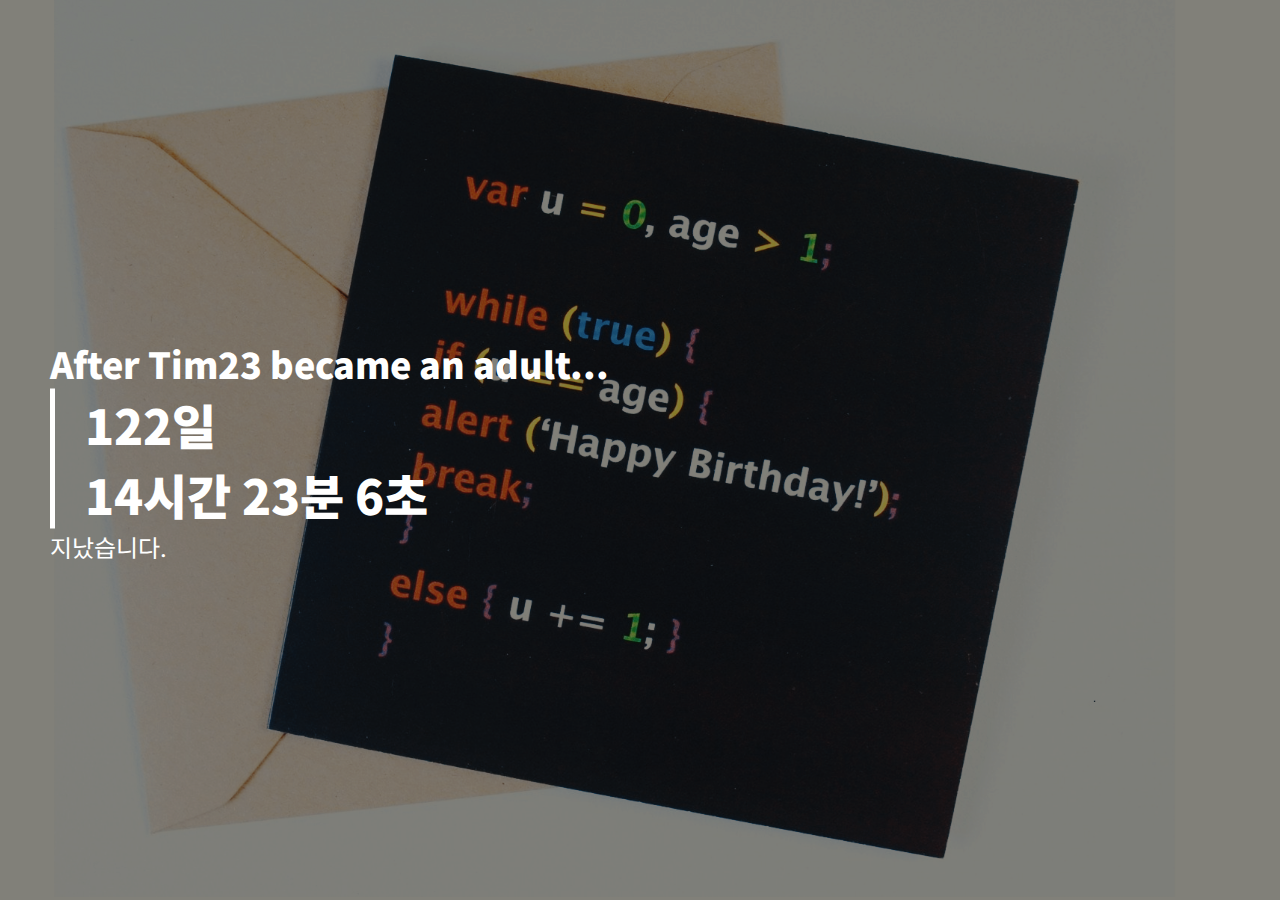
<file: index.html>
<!DOCTYPE html>
<html lang="en">
<head>
	<meta charset="UTF-8">
	<meta name="viewport" content="width=device-width, initial-scale=1.0">
	<meta http-equiv="X-UA-Compatible" content="ie=edge">
	<title>Tim23 as an Adult</title>
	<link href="https://fonts.googleapis.com/css?family=Noto+Sans+KR:700,900&subset=korean" rel="stylesheet">
	<link href="style.css" rel="stylesheet">
</head>
<body>
	<div id="mainPage">
		<div id="background"></div>
		<div id="message"></div>
	</div>
</body>
<script src="script.js"></script>
</html>
</file>
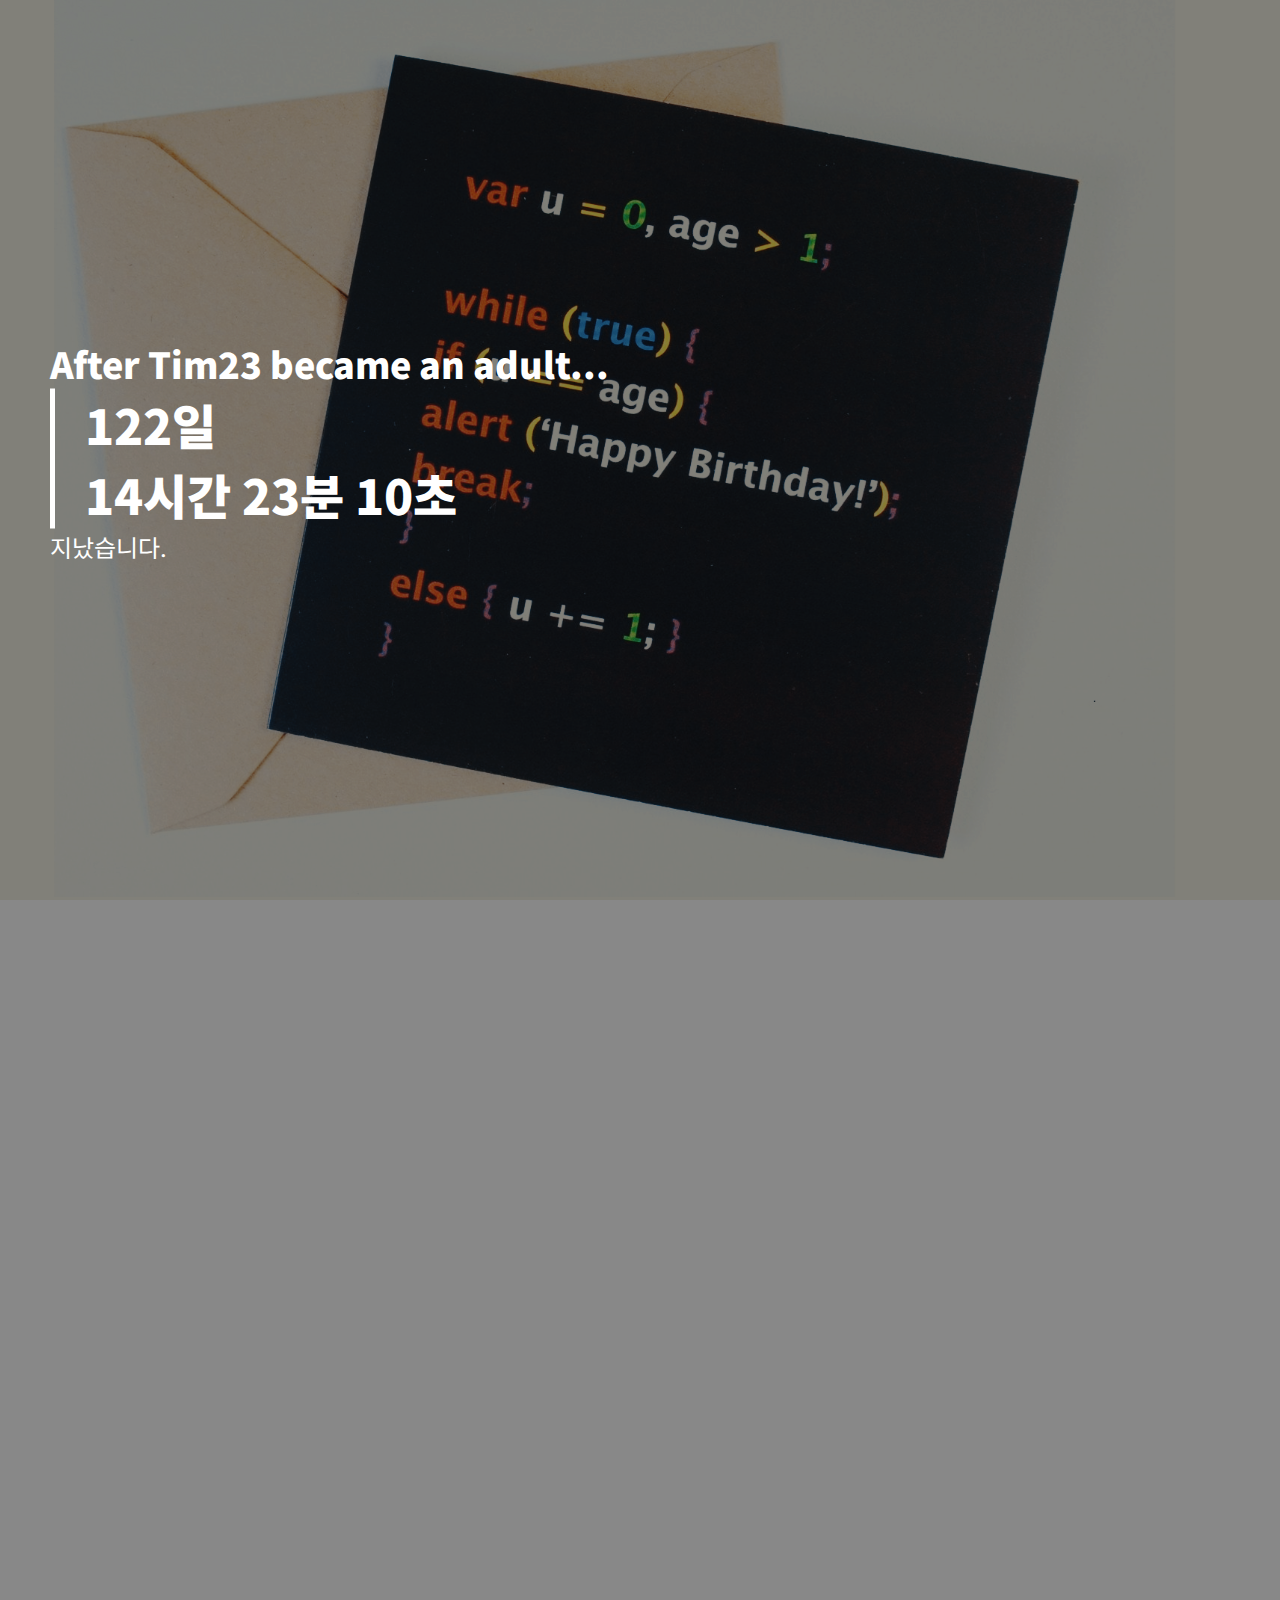
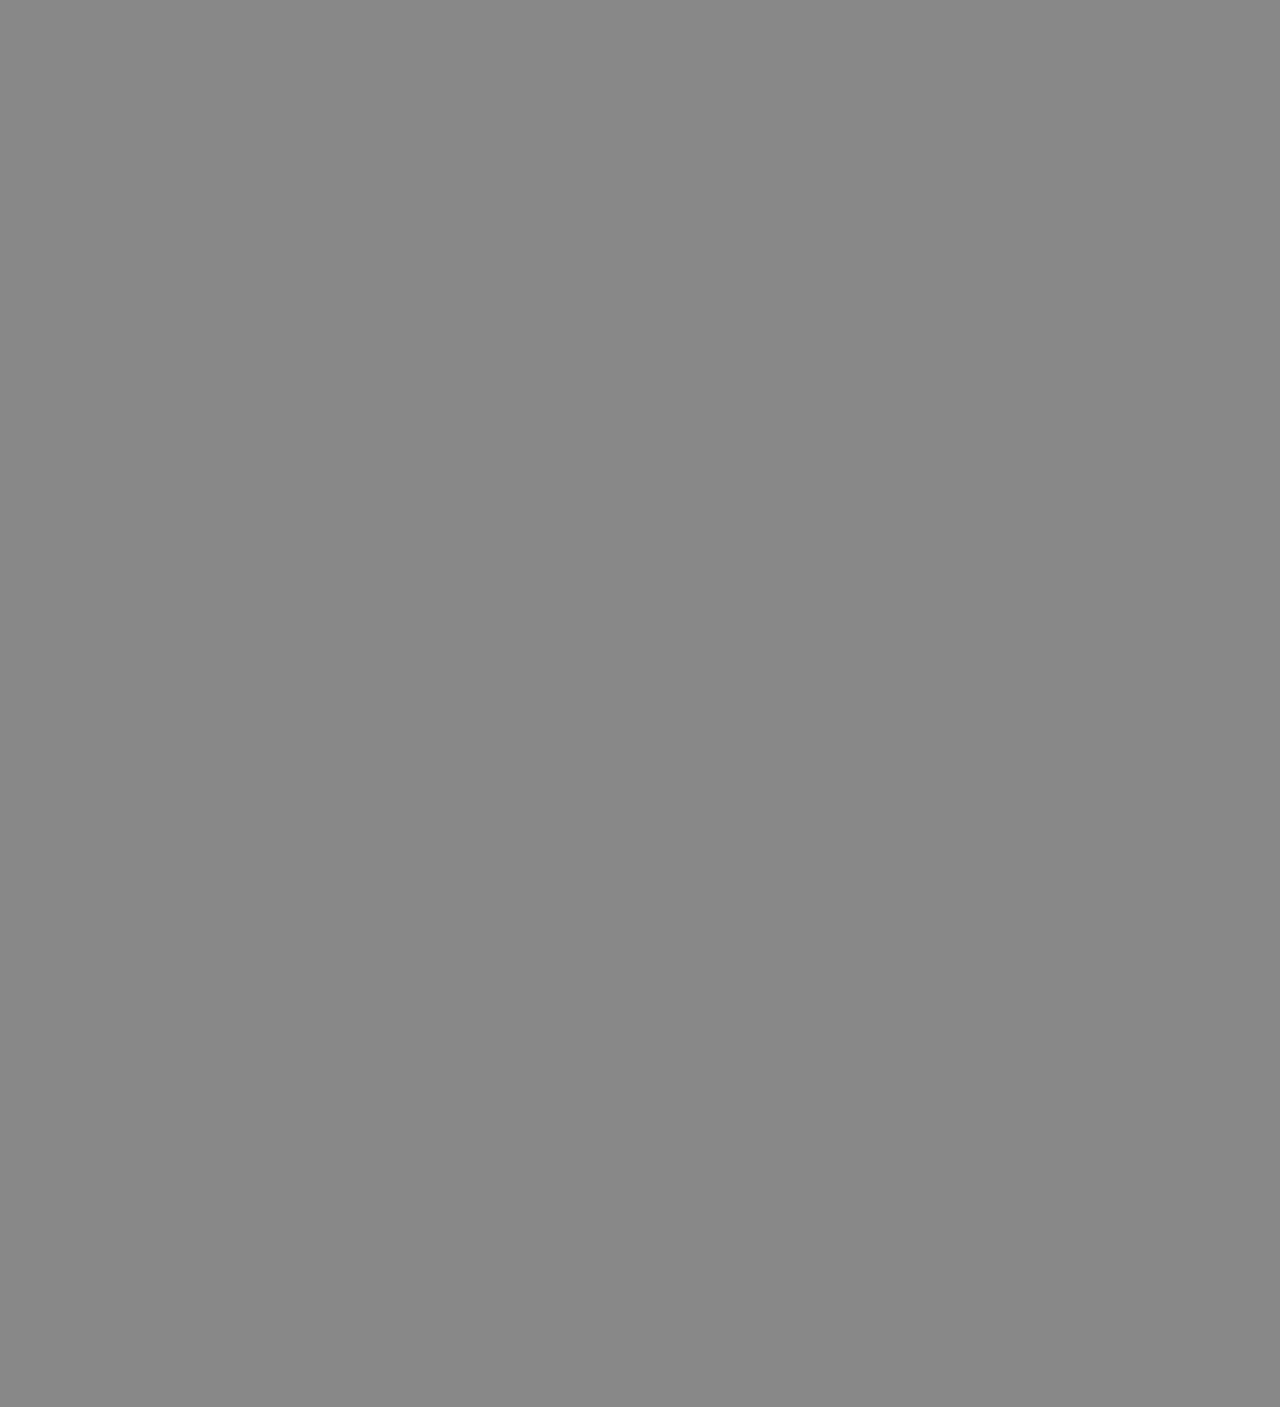
<file: description.html>
<!DOCTYPE html>
<html lang="en">
<head>
	<meta charset="UTF-8">
	<meta name="viewport" content="width=device-width, initial-scale=1.0">
	<meta http-equiv="X-UA-Compatible" content="ie=edge">
	<title>Tim23 as an Adult</title>
	<link href="https://fonts.googleapis.com/css?family=Noto+Sans+KR:700,900&subset=korean" rel="stylesheet">
	<link href="style.css" rel="stylesheet">
</head>
<body>
	<div id="mainPage">
		<div id="background"></div>
		<div id="message"></div>
	</div>
	<div id="wcidPage">
		<h1>Things I can do when I become an adult!</h1>
		<div class="cards">
			<div class="card">
				<img src="./images/bank.png" alt="통장 사고신고가 표시되고 있는 신한은행 화면">
				<div class="container">
					<h2>밀린 은행 업무를 처리할 수 있게 돼요!</h2>
					<p>코코아는 지금 이런저런 은행 업무가 밀려있어요. 통장 분실 신고 해제, 비밀번호 오류 리셋, 잊어버린 비밀번호 리셋 등... 성인이 되면 드디어 이 모든 업무를 처리 할 수 있게 돼요!</p>
					<small>2025년 3월 24일부터</small>
				</div>
			</div>
			<div class="card">
				<img src="./images/card.png" alt="후불교통 상품 안내">
				<div class="container">
					<h2>후불교통을 이용할 수 있게 돼요!</h2>
					<p>코코아는 항상 교통카드 잔액을 충전하기 귀찮아했어요. 하지만 미성년자는 후불교통카드를 만들 수 없거나 만들어도 성인 요금이기 때문에 사용하기 힘든데, 성인이 되면 후불교통카드를 만들 수 있게 돼요!</p>
					<small><del>2025년 3월 24일부터, 실질적으로는 2026년 3월 24일부터</del><abbr title="법 개정으로 후불교통카드에 청소년 할인을 달 수 있게 됐고, 청소년 후불교통카드 수령을 한 날이 이 날">2020년 05월 20일부터</abbr></small>
				</div>
			</div>
			<div class="card">
				<img src="./images/game.png" alt="청소년보호법 1장 2조 1항(청소년의 정의)">
				<div class="container">
					<h2>게임 계정을 만들고, 오락실에서 밤을 샐 수 있게 돼요!</h2>
					<p>현재는 청소년 보호법 및 여러 법령에 의해 게임 계정을 만들거나 오락실에서 밤을 지새우는 등의 활동이 불가능해요. 하지만 성인이 된다면, 이런 활동을 할 수 있어요!</p>
					<small>2025년 3월 24일부터, 일부 행위의 경우 2026년 3월 24일부터</small>
				</div>
			</div>
			<div class="card">
				<img src="./images/passport.png" alt="여권법시행규칙 발췌">
				<div class="container">
					<h2>여권을 만들 수 있게 돼요!</h2>
					<p>미성년자는 여권을 단독으로 만들 수 없지만, 성인이 되면 여권을 만들 수 있게 돼요!</p>
					<small>2025년 3월 24일부터</small>
				</div>
			</div>
			<div class="card">
				<img src="./images/kt.png" alt="KT 이용약관">
				<div class="container">
					<h2>통신사 업무를 처리할 수 있게 돼요!</h2>
					<p>요금제 변경, 부가서비스 가입이나 해지, 통신사 변경 또는 신규 가입 등의 통신사 관련 업무를 미성년자는 일절 처리할 수 없지만, 성인이 된다면 처리할 수 있게 돼요!</p>
					<small>2026년 3월 24일부터</small>
				</div>
			</div>
			<div class="card">
				<img src="./images/claim.png" alt="보험금 청구서 서류 발췌">
				<div class="container">
					<h2>보험금을 보다 편리하게 청구할 수 있게 돼요!</h2>
					<p>보험금 청구는 권리만을 얻는 행위로 보지 않아 미성년자 단독으로 행할 수 없지만, 성인이 된다면 단독으로 청구할 수 있게 돼요!</p>
					<small>2025년 3월 24일부터 (확실치 않음)</small>
				</div>
			</div>
			<div class="card">
				<img src="./images/blank.png" alt="빈 이미지">
				<div class="container">
					<h2>신용카드를 발급 받을 수 있게 돼요!</h2>
					<p>코코아는 금융에 관심이 많아 이런저런 카드를 수집하고 싶어했는데 미성년자기 때문에 재직 중임에도 불구하고 신용카드는 만들 수 없었어요. 성인이 되면 만들 수 있어요!</p>
					<small>2026년 3월 24일부터</small>
				</div>
			</div>
		</div>
	</div>
</body>
<footer>
	<h2>코코아님 웹사이트 참고</h2>
</footer>
<script src="script.js"></script>
</html>
</file>
<file: style.css>
html {
	overflow: hidden;
	height: 100%;
	overscroll-behavior: none;
}

body {
	font-family: 'Noto Sans KR', sans-serif;
	font-size: 0.95rem;
	height: 100%;
	margin: 0;
	word-break: keep-all;
	background: #888888;
	overflow: auto;
}

h1, h2, h3, h4, h5, h6 {
	font-weight: 900;
	margin: 0;
}

a, a:visited{
	color: #FFC0CB;
	text-decoration: none;
}

#mainPage {
	position: relative;
	height: 100vh;
	background-color: black;
}

#background {
	opacity: 0.55;
	background: url('images/background-blur-8px.png');
	height: 100vh;
	margin: 0;
	background-size: cover;
	background-repeat: no-repeat;
	background-position: center;
}

#message {
	position: absolute;
	top: 50%;
	transform: translateY(-50%);
	margin-left: 50px;
	margin-right: 50px;
	font-size: 1.5rem;
	color: white;
	word-wrap: break-all;
}

#counter {
	border-left: 5px solid white;
}

#counter > #value > h1 {
	margin-left: 30px;
}

#wcidPage, #thanksPage {
	text-align: center;
	min-height: calc(100vh - 25px);
}

#wcidPage > h1, #thanksPage > h1 {
	margin-top: 25px;
}

.cards {
	display: flex;
	flex-wrap: wrap;
	justify-content: center;
}

.card {
	box-shadow: 0 8px 16px 0 rgba(0, 0, 0, 0.2);
	transition: 0.3s;
	border-radius: 5px;
	background: white;
	margin: 25px;
	height: auto;
	max-width: 500px;
}

.card:hover {
	box-shadow: 0 16px 32px 0 rgba(0, 0, 0, 0.2);
}

.card > img {
	border-radius: 5px;
	width: 500px;
}

.card > .container {
	padding: 2px 16px;
}

.card > .container > h2 {
	font-size: 1.4em;
	font-weight: bold;
}

@media only screen and (max-width: 768px) {
	#message {
		margin-left: 10px;
		margin-right: 10px;
		font-size: 1.2rem;
	}

	#counter > #value > h1 {
		margin-left: 20px;
	}
	
	.card > img {
		width: calc(100vw - 48px);
		max-width: 500px;
	}

	.card > .container {
		padding: 4px;
	}

	.card > .container > h2 {
		font-size: 1.25em;
	}
	
}
</file>
